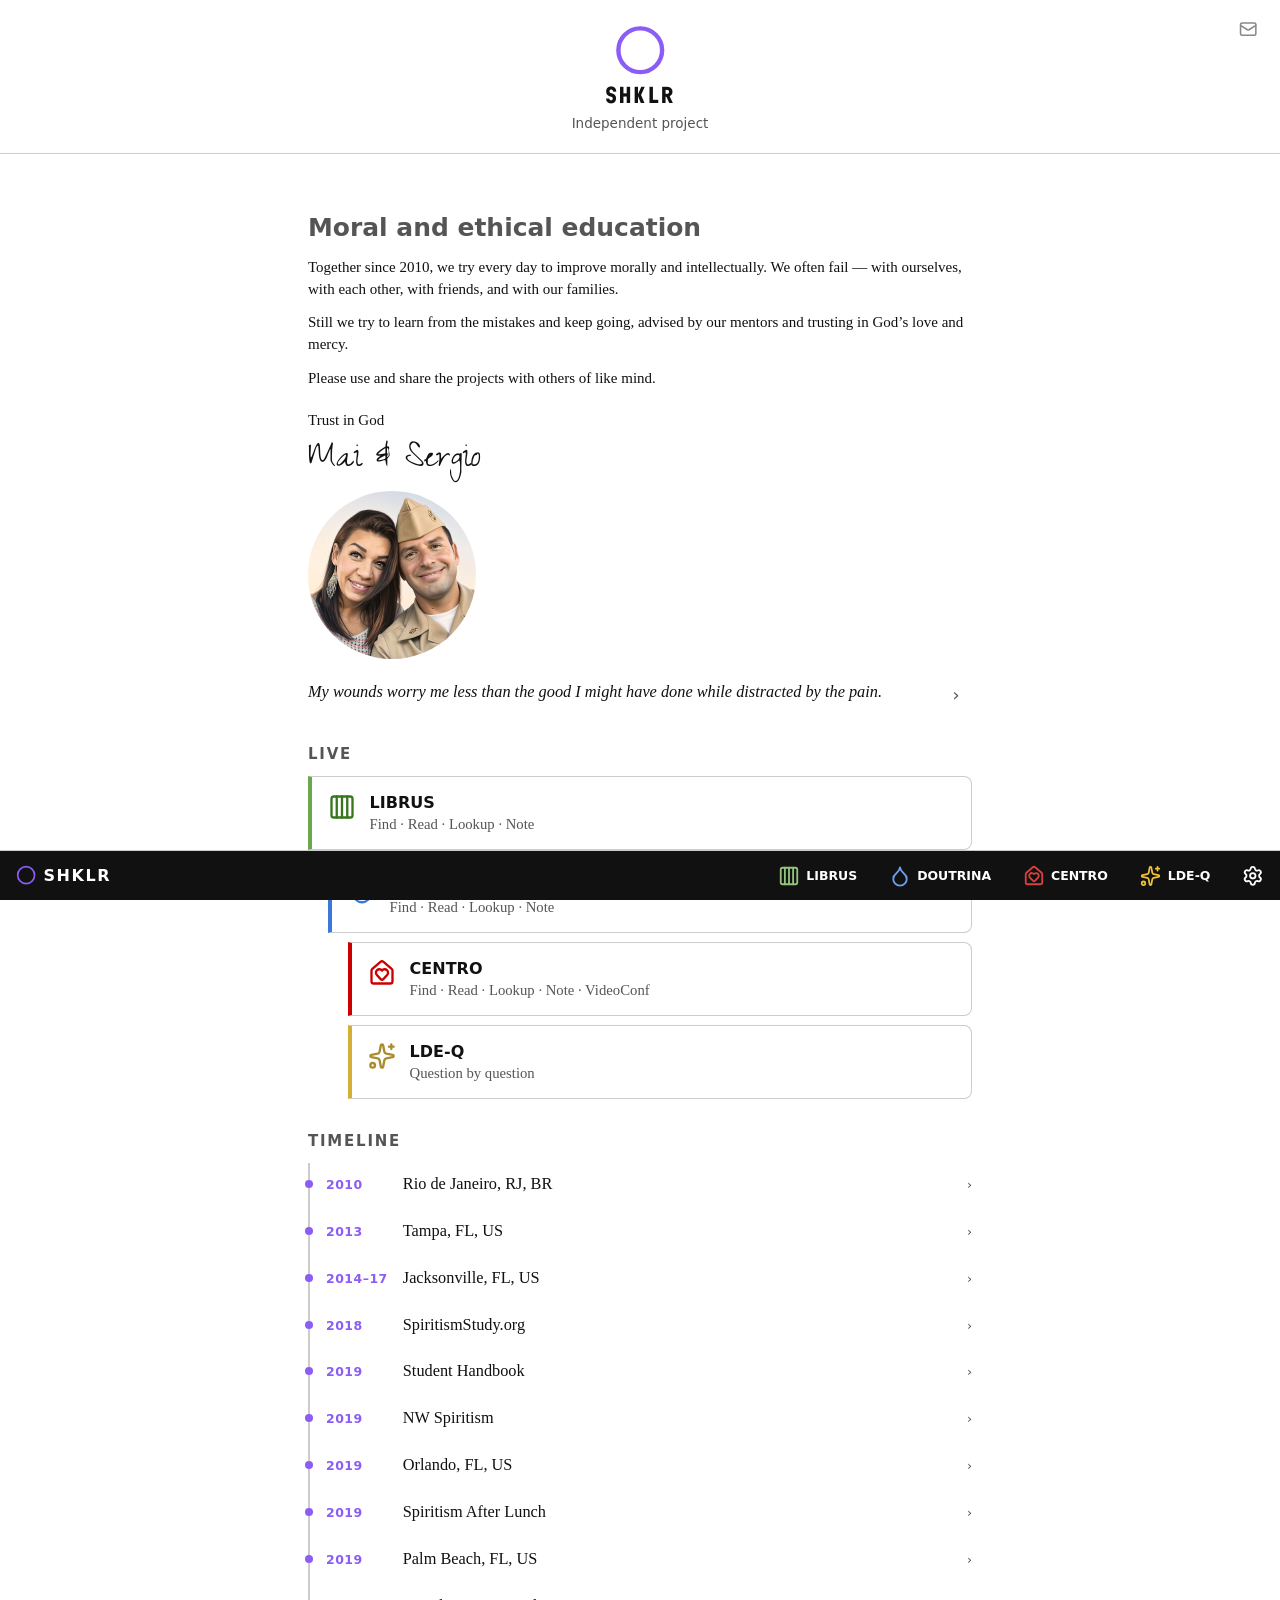
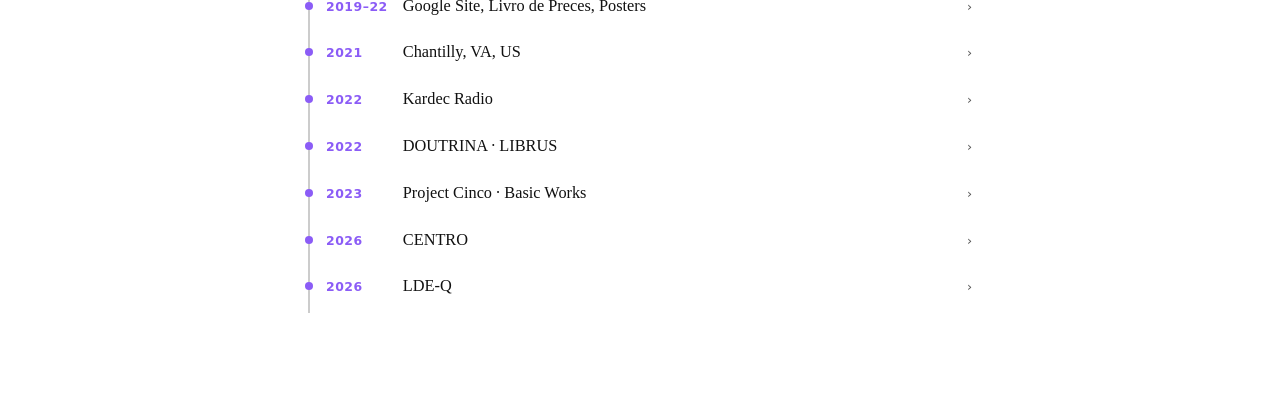
<file: index.html>
<!DOCTYPE html>
<html lang="pt-BR" data-theme="sys">
<head>
 <meta charset="utf-8">
 <meta name="viewport" content="width=device-width, initial-scale=1, viewport-fit=cover">
 <title>SHKLR</title>
 <meta name="description" content="SHKLR — independent project for moral and ethical education. Português e English.">
 <meta name="author" content="sergioSHKLR">
 <meta name="theme-color" content="#ffffff" media="(prefers-color-scheme: light)" id="meta-theme-color-light">
 <meta name="theme-color" content="#1a1a1a" media="(prefers-color-scheme: dark)" id="meta-theme-color-dark">
 <meta name="theme-color" content="#ffffff" id="meta-theme-color">
 <meta name="apple-mobile-web-app-title" content="SHKLR">
 <meta name="apple-mobile-web-app-status-bar-style" content="black-translucent">
 <meta name="apple-mobile-web-app-capable" content="yes">
 <meta name="mobile-web-app-capable" content="yes">
 <link rel="preconnect" href="https://fonts.googleapis.com">
 <link rel="preconnect" href="https://fonts.gstatic.com" crossorigin>
 <link rel="stylesheet" href="https://fonts.googleapis.com/css2?family=Zeyada&display=swap" media="print" onload="this.media='all'">
 <noscript><link rel="stylesheet" href="https://fonts.googleapis.com/css2?family=Zeyada&display=swap"></noscript>
 <link rel="icon" href="./favicon.svg?v=4" type="image/svg+xml">
 <link rel="icon" href="./favicon.ico" sizes="48x48">
 <link rel="apple-touch-icon" href="./pwa/shklr-apple-touch-icon.png" sizes="180x180">
 <link rel="apple-touch-icon" href="./pwa/shklr-apple-touch-icon-dark.png" sizes="180x180" media="(prefers-color-scheme: dark)">
 <link rel="apple-touch-startup-image" href="./pwa/splash/splash-iphone-se-750x1334.png" media="(device-width: 375px) and (device-height: 667px) and (-webkit-device-pixel-ratio: 2) and (orientation: portrait)">
 <link rel="apple-touch-startup-image" href="./pwa/splash/splash-iphone-13-14-1170x2532.png" media="(device-width: 390px) and (device-height: 844px) and (-webkit-device-pixel-ratio: 3) and (orientation: portrait)">
 <link rel="apple-touch-startup-image" href="./pwa/splash/splash-iphone-15-16-1179x2556.png" media="(device-width: 393px) and (device-height: 852px) and (-webkit-device-pixel-ratio: 3) and (orientation: portrait)">
 <link rel="apple-touch-startup-image" href="./pwa/splash/splash-iphone-16-pro-max-1320x2868.png" media="(device-width: 440px) and (device-height: 956px) and (-webkit-device-pixel-ratio: 3) and (orientation: portrait)">
 <link rel="apple-touch-startup-image" href="./pwa/splash/splash-ipad-air-11-1640x2360.png" media="(device-width: 820px) and (device-height: 1180px) and (-webkit-device-pixel-ratio: 2) and (orientation: portrait)">
 <link rel="manifest" href="./manifest.webmanifest">
 <meta property="og:title" content="SHKLR">
 <meta property="og:description" content="Educação moral e ética.">
 <meta property="og:image" content="https://shklr.org/og.png">
 <meta property="og:image:width" content="1200">
 <meta property="og:image:height" content="630">
 <meta name="twitter:card" content="summary_large_image">
 <meta name="twitter:image" content="https://shklr.org/x-card.png">
 <link rel="stylesheet" href="./site.css?v=brand3">

</head>
<body>
 <header id="mast"><a id="mail-link" href="https://mail.hover.com/" title="correio" aria-label="correio"><svg viewBox="0 0 24 24" fill="none" stroke="currentColor" stroke-width="2" stroke-linecap="round" stroke-linejoin="round" aria-hidden="true"><path d="m22 7-8.991 5.727a2 2 0 0 1-2.009 0L2 7"/><rect x="2" y="4" width="20" height="16" rx="2"/></svg></a><div class="library-mark" aria-hidden="true"><svg class="logo-mark" viewBox="0 0 24 24" fill="none" stroke="currentColor" stroke-width="2" stroke-linecap="round" stroke-linejoin="round" aria-hidden="true"><circle cx="12" cy="12" r="10"/></svg></div><h1 id="brand"><span>SHKLR</span></h1><p class="library-cta" id="tagline-pt">Projeto independente</p><p class="library-cta" id="tagline-en" hidden>Independent project</p></header>
<div class="wrap">
 <main id="panel-pt" lang="pt-BR">
 <h1>Educação moral e ética</h1>
 <p>Juntos desde 2010, todo dia tentamos nos aperfeiçoar na moralidade e na intelectualidade. Frequentemente falhamos — com nós mesmos, um com o outro, com amigos e com as famílias.</p>
 <p>Ainda assim, tentamos aprender com os erros e seguir em frente, aconselhados pelos mentores e confiantes no amor e na misericórdia de Deus.</p>
 <p>Use e compartilhe os projetos com quem pensa de modo semelhante.</p>
 <div class="sign"><p>Confiem em Deus</p><p class="names">Mai &amp; Sergio</p><button type="button" class="portrait" data-portrait="./images/us-illustrated.jpg" data-portrait-title-pt="Mai e Sergio" data-portrait-title-en="Mai and Sergio"><img src="./images/us-illustrated-card.jpg" width="168" height="168" alt="Mai e Sergio — ilustração"></button></div>
 <figure class="thought">
  <blockquote data-thought></blockquote>
  <button type="button" data-thought-next aria-label="Próximo pensamento">›</button>
 </figure>
 <h2>Ao vivo</h2>
 <nav class="live" aria-label="Ao vivo">
 <a class="card librus" href="https://librus.app"><img class="mark mark-l" src="./brand/app-librus-l.svg?v=20261122" alt=""><img class="mark mark-d" src="./brand/app-librus-d.svg?v=20261122" alt=""><span><strong>LIBRUS</strong><span class="muted">Ache · Leia · Consulte · Anote</span></span></a>
 <a class="card doutrina nest-1" href="https://doutrina.org"><img class="mark mark-l" src="./brand/app-doutrina-l.svg?v=20261122" alt=""><img class="mark mark-d" src="./brand/app-doutrina-d.svg?v=20261122" alt=""><span><strong>DOUTRINA</strong><span class="muted">Ache · Leia · Consulte · Anote</span></span></a>
 <a class="card centro nest-2" href="https://centro.doutrina.org"><img class="mark mark-l" src="./brand/app-centro-l.svg?v=20261122" alt=""><img class="mark mark-d" src="./brand/app-centro-d.svg?v=20261122" alt=""><span><strong>CENTRO</strong><span class="muted">Ache · Leia · Consulte · Anote · VideoConf</span></span></a>
 <a class="card lde-q nest-2" href="https://lde.doutrina.org"><img class="mark mark-l" src="./brand/app-ldeq-l.svg?v=20261122" alt=""><img class="mark mark-d" src="./brand/app-ldeq-d.svg?v=20261122" alt=""><span><strong>LDE-Q</strong><span class="muted">Pergunta a pergunta</span></span></a>
 </nav>
 <h2>Linha do Tempo</h2>
 <ol class="tl">
  <li><button type="button" aria-expanded="false"><time>2010</time><span class="ttl">Rio de Janeiro, RJ, BR</span><span class="chev" aria-hidden="true">›</span></button><div class="tl-body" hidden><p>6 de agosto, primeiro encontro presencial. O namoro começou online.</p></div></li>
  <li><button type="button" aria-expanded="false"><time>2013</time><span class="ttl">Tampa, FL, US</span><span class="chev" aria-hidden="true">›</span></button><div class="tl-body" hidden><p><a href="https://tampaspiritism.org/">André Luiz</a>, depois <a href="https://www.loveandwisdom.org/">Love &amp; Wisdom</a> (Largo, FL, US). Trabalhadores nos dois. Kardec em sequência, PT depois EN.</p></div></li>
  <li><button type="button" aria-expanded="false"><time>2014–17</time><span class="ttl">Jacksonville, FL, US</span><span class="chev" aria-hidden="true">›</span></button><div class="tl-body" hidden><p>Seeds of Love.</p></div></li>
  <li><button type="button" aria-expanded="false"><time>2018</time><span class="ttl">SpiritismStudy.org</span><span class="chev" aria-hidden="true">›</span></button><div class="tl-body" hidden><p>Começou.</p></div></li>
  <li><button type="button" aria-expanded="false"><time>2019</time><span class="ttl">Apostila de Estudante</span><span class="chev" aria-hidden="true">›</span></button><div class="tl-body" hidden><p><a href="https://www.amazon.com/dp/1796210897"><em>Spirits’ Book (Study Aid)</em></a> e <em>O Livro dos Espíritos: Apostila</em>. Só as perguntas. Fora de catálogo.</p></div></li>
  <li><button type="button" aria-expanded="false"><time>2019</time><span class="ttl">NW Spiritism</span><span class="chev" aria-hidden="true">›</span></button><div class="tl-body" hidden><p>19 mai 2019. <a href="https://www.youtube.com/watch?v=FshMkANhczw">Entrevista</a>, <a href="https://www.youtube.com/watch?v=MbuOY65CDBA">Brian Foster</a>. <a href="https://www.amazon.com/author/brianfoster">Livros</a>.</p></div></li>
  <li><button type="button" aria-expanded="false"><time>2019</time><span class="ttl">Orlando, FL, US</span><span class="chev" aria-hidden="true">›</span></button><div class="tl-body" hidden><p>12 jul 2019. <a href="https://www.youtube.com/watch?v=LefkDINBj0c">Haverão Falsos Cristos e Falsos Profetas</a>, na <a href="https://www.plenitudess.org/">Plenitude Spiritist Society</a>.</p></div></li>
  <li><button type="button" aria-expanded="false"><time>2019</time><span class="ttl">Spiritism After Lunch</span><span class="chev" aria-hidden="true">›</span></button><div class="tl-body" hidden><p><a href="https://www.youtube.com/watch?v=0mGbwvhNntQ">15 jul 2019</a>, <a href="https://www.youtube.com/watch?v=hU44GwVMAVU">16 jul 2019</a>. Discover Spiritism Network.</p></div></li>
  <li><button type="button" aria-expanded="false"><time>2019</time><span class="ttl">Palm Beach, FL, US</span><span class="chev" aria-hidden="true">›</span></button><div class="tl-body" hidden><p>24 out 2019. <a href="https://www.youtube.com/watch?v=7Dn8bGOyr0c">Spiritist Dissemination</a>.</p></div></li>
  <li><button type="button" aria-expanded="false"><time>2019–22</time><span class="ttl">Google Site, Livro de Preces, Posters</span><span class="chev" aria-hidden="true">›</span></button><div class="tl-body" hidden><p>O site de mil páginas era o mesmo corte. É a base do LDE-Q. shklr.org em 30 nov 2019. <a href="https://raw.githubusercontent.com/sergioSHKLR/shklr.org/main/.github/preces.pdf">Preces</a> (ESE 28). Posters 11×17: <a href="https://raw.githubusercontent.com/sergioSHKLR/shklr.org/main/.github/protector-portrait.pdf" data-poster data-png="./images/protector-portrait.png" data-title-pt="Protector" data-title-en="Protector">Protector</a>, <a href="https://raw.githubusercontent.com/sergioSHKLR/shklr.org/main/.github/anguish-portrait.pdf" data-poster data-png="./images/anguish-portrait.png" data-title-pt="Anguish" data-title-en="Anguish">Anguish</a>.</p></div></li>
  <li><button type="button" aria-expanded="false"><time>2021</time><span class="ttl">Chantilly, VA, US</span><span class="chev" aria-hidden="true">›</span></button><div class="tl-body" hidden><p>29 jun 2021. <a href="https://www.youtube.com/watch?v=7CuXui7pMqY">Prayers for the Soul</a> e <a href="https://www.youtube.com/watch?v=nRCuEHjNk9E">Seek and You Shall Find</a>, na <a href="https://www.ssvirginia.org">Spiritist Society of Virginia</a>.</p></div></li>
  <li><button type="button" aria-expanded="false"><time>2022</time><span class="ttl">Kardec Radio</span><span class="chev" aria-hidden="true">›</span></button><div class="tl-body" hidden><p>2 out 2022. <a href="https://www.youtube.com/watch?v=p3vUbQEjYKI">Entrevista</a>, Vanessa Anseloni.</p></div></li>
  <li><button type="button" aria-expanded="false"><time>2022</time><span class="ttl">DOUTRINA · LIBRUS</span><span class="chev" aria-hidden="true">›</span></button><div class="tl-body" hidden><p>doutrina.org em 22 mai 2022, em Tampa, FL, US. LIBRUS no mesmo ano. Fonte, sequência, consulta, anotação.</p></div></li>
  <li><button type="button" aria-expanded="false"><time>2023</time><span class="ttl">Projeto Cinco · Obras Básicas</span><span class="chev" aria-hidden="true">›</span></button><div class="tl-body" hidden><p>Cinco: cinco obras, 5 páginas/dia, <a href="https://calendar.google.com/calendar/embed?src=cg95tgf9arl4uhneck72bf7fnk%40group.calendar.google.com&ctz=America%2FChicago">calendário público</a>. Encerrado como método. <a href="https://raw.githubusercontent.com/sergioSHKLR/shklr.org/main/.github/obras-b%C3%A1sicas.pdf" data-poster data-png="./images/obras-b%C3%A1sicas.png" data-title-pt="Obras básicas" data-title-en="Basic works">Obras básicas</a> permanece como arquivo.</p></div></li>
  <li><button type="button" aria-expanded="false"><time>2026</time><span class="ttl">CENTRO</span><span class="chev" aria-hidden="true">›</span></button><div class="tl-body" hidden><p>centro.doutrina.org. A casa.</p></div></li>
  <li><button type="button" aria-expanded="false"><time>2026</time><span class="ttl">LDE-Q</span><span class="chev" aria-hidden="true">›</span></button><div class="tl-body" hidden><p>lde.doutrina.org. O Livro dos Espíritos, pergunta a pergunta, a partir do site de mil páginas. Anote, comente, compartilhe.</p></div></li>
 </ol>
 </main>
 <main id="panel-en" lang="en" hidden>
 <h1>Moral and ethical education</h1>
 <p>Together since 2010, we try every day to improve morally and intellectually. We often fail — with ourselves, with each other, with friends, and with our families.</p>
 <p>Still we try to learn from the mistakes and keep going, advised by our mentors and trusting in God’s love and mercy.</p>
 <p>Please use and share the projects with others of like mind.</p>
 <div class="sign"><p>Trust in God</p><p class="names">Mai &amp; Sergio</p><button type="button" class="portrait" data-portrait="./images/us-illustrated.jpg" data-portrait-title-pt="Mai e Sergio" data-portrait-title-en="Mai and Sergio"><img src="./images/us-illustrated-card.jpg" width="168" height="168" alt="Mai and Sergio — illustration"></button></div>
 <figure class="thought">
  <blockquote data-thought></blockquote>
  <button type="button" data-thought-next aria-label="Next thought">›</button>
 </figure>
 <h2>Live</h2>
 <nav class="live" aria-label="Live">
 <a class="card librus" href="https://librus.app"><img class="mark mark-l" src="./brand/app-librus-l.svg?v=20261122" alt=""><img class="mark mark-d" src="./brand/app-librus-d.svg?v=20261122" alt=""><span><strong>LIBRUS</strong><span class="muted">Find · Read · Lookup · Note</span></span></a>
 <a class="card doutrina nest-1" href="https://doutrina.org"><img class="mark mark-l" src="./brand/app-doutrina-l.svg?v=20261122" alt=""><img class="mark mark-d" src="./brand/app-doutrina-d.svg?v=20261122" alt=""><span><strong>DOUTRINA</strong><span class="muted">Find · Read · Lookup · Note</span></span></a>
 <a class="card centro nest-2" href="https://centro.doutrina.org"><img class="mark mark-l" src="./brand/app-centro-l.svg?v=20261122" alt=""><img class="mark mark-d" src="./brand/app-centro-d.svg?v=20261122" alt=""><span><strong>CENTRO</strong><span class="muted">Find · Read · Lookup · Note · VideoConf</span></span></a>
 <a class="card lde-q nest-2" href="https://lde.doutrina.org"><img class="mark mark-l" src="./brand/app-ldeq-l.svg?v=20261122" alt=""><img class="mark mark-d" src="./brand/app-ldeq-d.svg?v=20261122" alt=""><span><strong>LDE-Q</strong><span class="muted">Question by question</span></span></a>
 </nav>
 <h2>Timeline</h2>
 <ol class="tl">
  <li><button type="button" aria-expanded="false"><time>2010</time><span class="ttl">Rio de Janeiro, RJ, BR</span><span class="chev" aria-hidden="true">›</span></button><div class="tl-body" hidden><p>6 August, first meeting in person. Dating had begun online.</p></div></li>
  <li><button type="button" aria-expanded="false"><time>2013</time><span class="ttl">Tampa, FL, US</span><span class="chev" aria-hidden="true">›</span></button><div class="tl-body" hidden><p><a href="https://tampaspiritism.org/">André Luiz</a>, then <a href="https://www.loveandwisdom.org/">Love &amp; Wisdom</a> (Largo, FL, US). Workers at both. Kardec in sequence, PT then EN.</p></div></li>
  <li><button type="button" aria-expanded="false"><time>2014–17</time><span class="ttl">Jacksonville, FL, US</span><span class="chev" aria-hidden="true">›</span></button><div class="tl-body" hidden><p>Seeds of Love.</p></div></li>
  <li><button type="button" aria-expanded="false"><time>2018</time><span class="ttl">SpiritismStudy.org</span><span class="chev" aria-hidden="true">›</span></button><div class="tl-body" hidden><p>Started.</p></div></li>
  <li><button type="button" aria-expanded="false"><time>2019</time><span class="ttl">Student Handbook</span><span class="chev" aria-hidden="true">›</span></button><div class="tl-body" hidden><p><a href="https://www.amazon.com/dp/1796210897"><em>Spirits’ Book (Study Aid)</em></a> and <em>O Livro dos Espíritos: Apostila</em>. Questions only. Out of print.</p></div></li>
  <li><button type="button" aria-expanded="false"><time>2019</time><span class="ttl">NW Spiritism</span><span class="chev" aria-hidden="true">›</span></button><div class="tl-body" hidden><p>19 May 2019. <a href="https://www.youtube.com/watch?v=FshMkANhczw">Interview</a>, <a href="https://www.youtube.com/watch?v=MbuOY65CDBA">Brian Foster</a>. <a href="https://www.amazon.com/author/brianfoster">Books</a>.</p></div></li>
  <li><button type="button" aria-expanded="false"><time>2019</time><span class="ttl">Orlando, FL, US</span><span class="chev" aria-hidden="true">›</span></button><div class="tl-body" hidden><p>12 Jul 2019. <a href="https://www.youtube.com/watch?v=LefkDINBj0c">Haverão Falsos Cristos e Falsos Profetas</a>, at the <a href="https://www.plenitudess.org/">Plenitude Spiritist Society</a>.</p></div></li>
  <li><button type="button" aria-expanded="false"><time>2019</time><span class="ttl">Spiritism After Lunch</span><span class="chev" aria-hidden="true">›</span></button><div class="tl-body" hidden><p><a href="https://www.youtube.com/watch?v=0mGbwvhNntQ">15 Jul 2019</a>, <a href="https://www.youtube.com/watch?v=hU44GwVMAVU">16 Jul 2019</a>. Discover Spiritism Network.</p></div></li>
  <li><button type="button" aria-expanded="false"><time>2019</time><span class="ttl">Palm Beach, FL, US</span><span class="chev" aria-hidden="true">›</span></button><div class="tl-body" hidden><p>24 Oct 2019. <a href="https://www.youtube.com/watch?v=7Dn8bGOyr0c">Spiritist Dissemination</a>.</p></div></li>
  <li><button type="button" aria-expanded="false"><time>2019–22</time><span class="ttl">Google Site, Livro de Preces, Posters</span><span class="chev" aria-hidden="true">›</span></button><div class="tl-body" hidden><p>The thousand-page site was the same cut. It is the basis of LDE-Q. shklr.org 30 Nov 2019. <a href="https://raw.githubusercontent.com/sergioSHKLR/shklr.org/main/.github/preces.pdf">Prayers</a> (Gospel ch. 28). 11×17 posters: <a href="https://raw.githubusercontent.com/sergioSHKLR/shklr.org/main/.github/protector-portrait.pdf" data-poster data-png="./images/protector-portrait.png" data-title-pt="Protector" data-title-en="Protector">Protector</a>, <a href="https://raw.githubusercontent.com/sergioSHKLR/shklr.org/main/.github/anguish-portrait.pdf" data-poster data-png="./images/anguish-portrait.png" data-title-pt="Anguish" data-title-en="Anguish">Anguish</a>.</p></div></li>
  <li><button type="button" aria-expanded="false"><time>2021</time><span class="ttl">Chantilly, VA, US</span><span class="chev" aria-hidden="true">›</span></button><div class="tl-body" hidden><p>29 Jun 2021. <a href="https://www.youtube.com/watch?v=7CuXui7pMqY">Prayers for the Soul</a> and <a href="https://www.youtube.com/watch?v=nRCuEHjNk9E">Seek and You Shall Find</a>, at the <a href="https://www.ssvirginia.org">Spiritist Society of Virginia</a>.</p></div></li>
  <li><button type="button" aria-expanded="false"><time>2022</time><span class="ttl">Kardec Radio</span><span class="chev" aria-hidden="true">›</span></button><div class="tl-body" hidden><p>2 Oct 2022. <a href="https://www.youtube.com/watch?v=p3vUbQEjYKI">Interview</a>, Vanessa Anseloni.</p></div></li>
  <li><button type="button" aria-expanded="false"><time>2022</time><span class="ttl">DOUTRINA · LIBRUS</span><span class="chev" aria-hidden="true">›</span></button><div class="tl-body" hidden><p>doutrina.org 22 May 2022, in Tampa, FL, US. LIBRUS the same year. Source, sequence, lookup, note.</p></div></li>
  <li><button type="button" aria-expanded="false"><time>2023</time><span class="ttl">Project Cinco · Basic Works</span><span class="chev" aria-hidden="true">›</span></button><div class="tl-body" hidden><p>Cinco: five works, 5 pages/day, <a href="https://calendar.google.com/calendar/embed?src=cg95tgf9arl4uhneck72bf7fnk%40group.calendar.google.com&ctz=America%2FChicago">public calendar</a>. Method closed. <a href="https://raw.githubusercontent.com/sergioSHKLR/shklr.org/main/.github/obras-b%C3%A1sicas.pdf" data-poster data-png="./images/obras-b%C3%A1sicas.png" data-title-pt="Obras básicas" data-title-en="Basic works">Basic works</a> remains as a file.</p></div></li>
  <li><button type="button" aria-expanded="false"><time>2026</time><span class="ttl">CENTRO</span><span class="chev" aria-hidden="true">›</span></button><div class="tl-body" hidden><p>centro.doutrina.org. The house.</p></div></li>
  <li><button type="button" aria-expanded="false"><time>2026</time><span class="ttl">LDE-Q</span><span class="chev" aria-hidden="true">›</span></button><div class="tl-body" hidden><p>lde.doutrina.org. The Spirits’ Book, question by question, from the thousand-page site. Note, comment, share.</p></div></li>
 </ol>
 </main>
 </div>
 <footer id="bar">
 <span id="bar-title"><svg class="logo-mark" viewBox="0 0 24 24" fill="none" stroke="currentColor" stroke-width="2" stroke-linecap="round" stroke-linejoin="round" aria-hidden="true"><circle cx="12" cy="12" r="10"/></svg> SHKLR</span>
 <div id="bar-end">
 <a href="https://librus.app" title="LIBRUS"><img src="./brand/app-librus-d.svg?v=20261122" alt=""><span>LIBRUS</span></a>
 <a href="https://doutrina.org" title="DOUTRINA"><img src="./brand/app-doutrina-d.svg?v=20261122" alt=""><span>DOUTRINA</span></a>
 <a href="https://centro.doutrina.org" title="CENTRO"><img src="./brand/app-centro-d.svg?v=20261122" alt=""><span>CENTRO</span></a>
 <a href="https://lde.doutrina.org" title="LDE-Q"><img src="./brand/app-ldeq-d.svg?v=20261122" alt=""><span>LDE-Q</span></a>
<button type="button" id="btn-settings" aria-expanded="false" aria-controls="settings" title="Ajustes" aria-label="Ajustes"><svg viewBox="0 0 24 24" fill="none" stroke="currentColor" stroke-width="2" stroke-linecap="round" stroke-linejoin="round" aria-hidden="true"><path d="M9.671 4.136a2.34 2.34 0 0 1 4.659 0 2.34 2.34 0 0 0 3.319 1.915 2.34 2.34 0 0 1 2.33 4.033 2.34 2.34 0 0 0 0 3.831 2.34 2.34 0 0 1-2.33 4.033 2.34 2.34 0 0 0-3.319 1.915 2.34 2.34 0 0 1-4.659 0 2.34 2.34 0 0 0-3.32-1.915 2.34 2.34 0 0 1-2.33-4.033 2.34 2.34 0 0 0 0-3.831A2.34 2.34 0 0 1 6.35 6.051a2.34 2.34 0 0 0 3.319-1.915"/><circle cx="12" cy="12" r="3"/></svg></button>
 </div>
 </footer>
 <div id="scrim" hidden></div>
<div id="viewer" class="modal" hidden role="dialog" aria-modal="true" aria-labelledby="viewer-title">
<header><span id="viewer-title"></span><a id="viewer-pdf" class="viewer-pdf" hidden>PDF</a><button type="button" id="btn-close-viewer" aria-label="Close"><svg viewBox="0 0 24 24" fill="none" stroke="currentColor" stroke-width="2" stroke-linecap="round" stroke-linejoin="round" aria-hidden="true"><path d="M18 6 6 18"/><path d="m6 6 12 12"/></svg></button></header>
<div class="stage"><img id="viewer-img" alt="" hidden><iframe id="viewer-frame" title="PDF" hidden></iframe></div>
</div>
<div id="settings" class="modal" hidden role="dialog" aria-modal="true" aria-labelledby="settings-title">
 <header>
 <span id="settings-title">Ajustes</span>
 <button type="button" id="btn-close-settings" aria-label="Close"><svg viewBox="0 0 24 24" fill="none" stroke="currentColor" stroke-width="2" stroke-linecap="round" stroke-linejoin="round" aria-hidden="true"><path d="M18 6 6 18"/><path d="m6 6 12 12"/></svg></button>
 </header>
 <div>
 <fieldset>
 <legend id="set-lang-legend">Idioma</legend>
 <label><input type="radio" name="ui-lang" value="pt" checked> <span>Português</span></label>
 <label><input type="radio" name="ui-lang" value="en"> <span>English</span></label>
 </fieldset>
 <fieldset>
 <legend id="set-theme-legend">Tema</legend>
 <label><input type="radio" name="ui-theme" value="sys" checked> <span id="set-sys">Sistema</span></label>
 <label><input type="radio" name="ui-theme" value="light"> <span id="set-light">Claro</span></label>
 <label><input type="radio" name="ui-theme" value="dark"> <span id="set-dark">Escuro</span></label>
 </fieldset>
 <fieldset>
 <legend id="set-about-legend">Sobre</legend>
 <p class="settings-meta"><span class="settings-ver"></span></p>
 <p class="settings-meta"><a id="set-legal" href="./legal/">Aviso legal</a></p>
 </fieldset>
 </div>
 </div>
 <script src="./site.js?v=app2" defer></script>
 <script src="./upd.js?v=app3" defer></script>
</body>
</html>
</file>
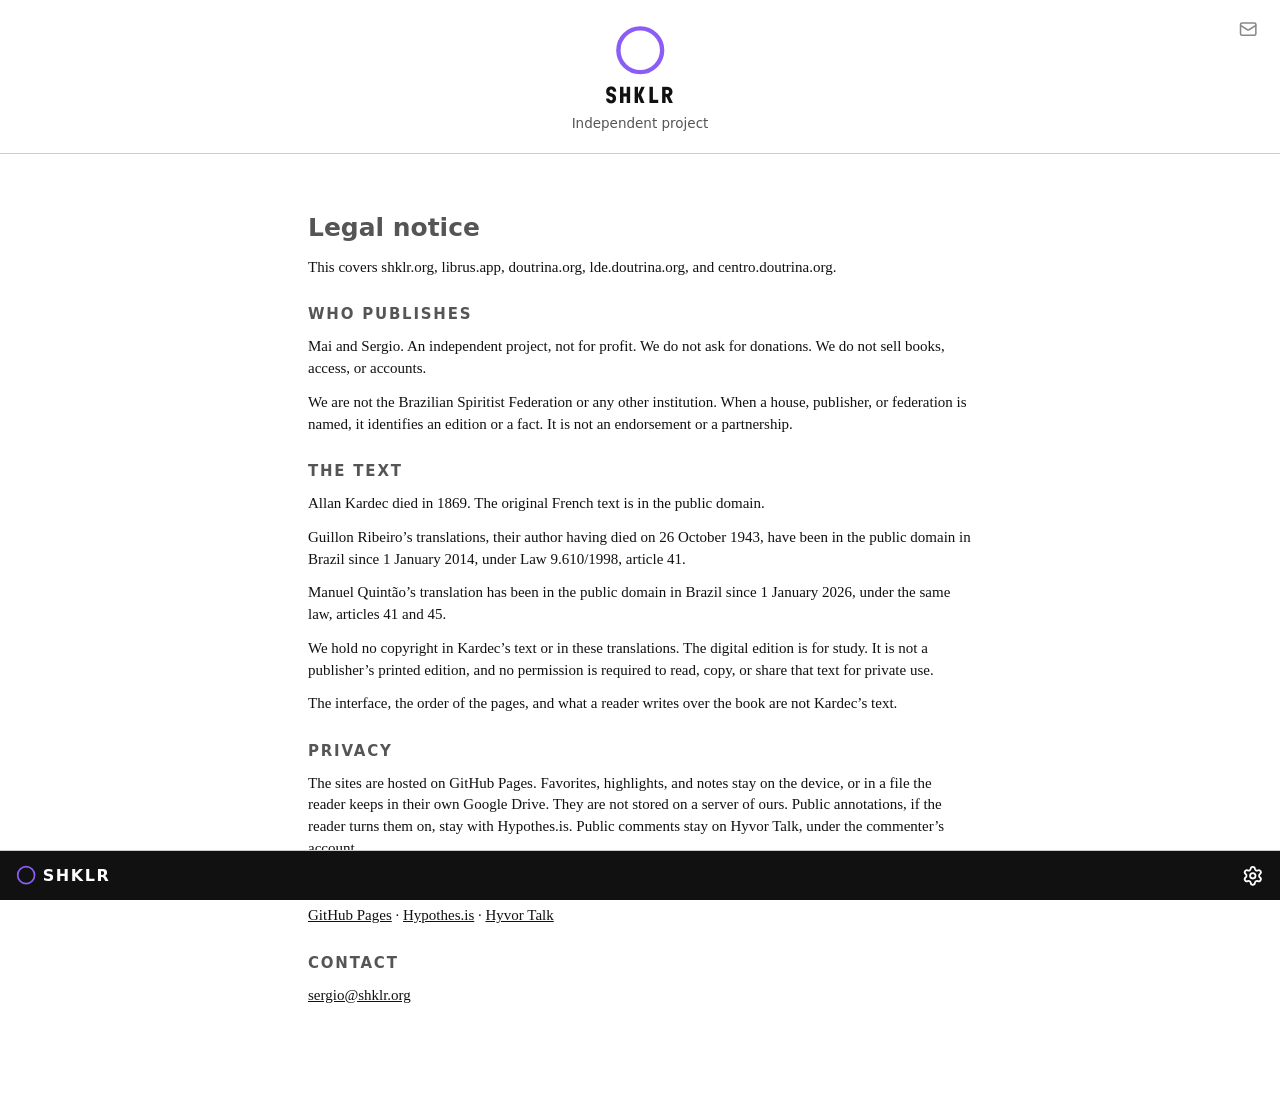
<file: legal/index.html>
<!DOCTYPE html>
<html lang="pt-BR" data-theme="sys">
<head>
 <meta charset="utf-8">
 <meta name="viewport" content="width=device-width, initial-scale=1, viewport-fit=cover">
 <title>Aviso legal — SHKLR</title>
 <meta name="description" content="Aviso legal de shklr.org, librus.app, doutrina.org, lde.doutrina.org e centro.doutrina.org.">
 <meta name="author" content="sergioSHKLR">
 <meta name="theme-color" content="#ffffff" media="(prefers-color-scheme: light)" id="meta-theme-color-light">
 <meta name="theme-color" content="#1a1a1a" media="(prefers-color-scheme: dark)" id="meta-theme-color-dark">
 <meta name="theme-color" content="#ffffff" id="meta-theme-color">
 <meta name="apple-mobile-web-app-title" content="SHKLR">
 <meta name="apple-mobile-web-app-status-bar-style" content="black-translucent">
 <meta name="apple-mobile-web-app-capable" content="yes">
 <meta name="mobile-web-app-capable" content="yes">
 <link rel="preconnect" href="https://fonts.googleapis.com">
 <link rel="preconnect" href="https://fonts.gstatic.com" crossorigin>
 <link rel="stylesheet" href="https://fonts.googleapis.com/css2?family=Zeyada&display=swap" media="print" onload="this.media='all'">
 <noscript><link rel="stylesheet" href="https://fonts.googleapis.com/css2?family=Zeyada&display=swap"></noscript>
 <link rel="icon" href="../favicon.svg?v=4" type="image/svg+xml">
 <link rel="icon" href="../favicon.ico" sizes="48x48">
 <link rel="apple-touch-icon" href="../pwa/shklr-apple-touch-icon.png" sizes="180x180">
 <link rel="apple-touch-icon" href="../pwa/shklr-apple-touch-icon-dark.png" sizes="180x180" media="(prefers-color-scheme: dark)">
 <link rel="apple-touch-startup-image" href="../pwa/splash/splash-iphone-se-750x1334.png" media="(device-width: 375px) and (device-height: 667px) and (-webkit-device-pixel-ratio: 2) and (orientation: portrait)">
 <link rel="apple-touch-startup-image" href="../pwa/splash/splash-iphone-13-14-1170x2532.png" media="(device-width: 390px) and (device-height: 844px) and (-webkit-device-pixel-ratio: 3) and (orientation: portrait)">
 <link rel="apple-touch-startup-image" href="../pwa/splash/splash-iphone-15-16-1179x2556.png" media="(device-width: 393px) and (device-height: 852px) and (-webkit-device-pixel-ratio: 3) and (orientation: portrait)">
 <link rel="apple-touch-startup-image" href="../pwa/splash/splash-iphone-16-pro-max-1320x2868.png" media="(device-width: 440px) and (device-height: 956px) and (-webkit-device-pixel-ratio: 3) and (orientation: portrait)">
 <link rel="apple-touch-startup-image" href="../pwa/splash/splash-ipad-air-11-1640x2360.png" media="(device-width: 820px) and (device-height: 1180px) and (-webkit-device-pixel-ratio: 2) and (orientation: portrait)">
 <link rel="manifest" href="../manifest.webmanifest">
 <link rel="stylesheet" href="../site.css?v=brand3">
 <style>
  .prose a { color: var(--fg); }
  .prose h1 { font-family: var(--sans); color: var(--muted); }
  .prose h2 { margin-top: 1.6rem; color: var(--muted); }
 </style>
</head>
<body>
 <header id="mast">
  <a id="mail-link" href="https://mail.hover.com/" title="correio" aria-label="correio"><svg viewBox="0 0 24 24" fill="none" stroke="currentColor" stroke-width="2" stroke-linecap="round" stroke-linejoin="round" aria-hidden="true"><path d="m22 7-8.991 5.727a2 2 0 0 1-2.009 0L2 7"/><rect x="2" y="4" width="20" height="16" rx="2"/></svg></a>
  <a class="library-mark" href="../" aria-label="SHKLR"><svg class="logo-mark" viewBox="0 0 24 24" fill="none" stroke="currentColor" stroke-width="2" stroke-linecap="round" stroke-linejoin="round" aria-hidden="true"><circle cx="12" cy="12" r="10"/></svg></a>
  <h1 id="brand"><span>SHKLR</span></h1>
  <p class="library-cta" id="tagline-pt">Projeto independente</p>
  <p class="library-cta" id="tagline-en" hidden>Independent project</p>
 </header>
 <div class="wrap">
  <main id="panel-pt" class="prose" lang="pt-BR">
   <h1>Aviso legal</h1>
   <p>Vale para shklr.org, librus.app, doutrina.org, lde.doutrina.org e centro.doutrina.org.</p>
   <h2>Quem publica</h2>
   <p>Mai e Sergio. Projeto independente, sem fins lucrativos. Não pedimos doação. Não vendemos livro, acesso nem cadastro.</p>
   <p>Não somos a Federação Espírita Brasileira nem qualquer outra instituição. O nome de uma casa, editora ou federação, quando aparece, identifica uma edição ou um fato. Não é endosso nem parceria.</p>
   <h2>O texto</h2>
   <p>Allan Kardec faleceu em 1869. O texto original em francês está em domínio público.</p>
   <p>As traduções de Guillon Ribeiro, falecido em 26 de outubro de 1943, estão em domínio público no Brasil desde 1º de janeiro de 2014, pela Lei nº 9.610/1998, art. 41.</p>
   <p>A tradução de Manuel Quintão está em domínio público no Brasil desde 1º de janeiro de 2026, pela mesma lei, arts. 41 e 45.</p>
   <p>Não temos direitos de autor sobre o texto de Kardec nem sobre essas traduções. A edição digital é para estudo. Não é a edição impressa de nenhuma editora, e não é preciso pedir autorização para ler, copiar ou compartilhar esse texto em particular.</p>
   <p>A interface, a ordem das páginas e o que cada pessoa escreve por cima do livro não são o texto de Kardec.</p>
   <h2>Privacidade</h2>
   <p>Os sites estão no GitHub Pages. Favoritos, grifos e anotações ficam no aparelho, ou no arquivo que a própria pessoa guarda no Google Drive dela. Não ficam num servidor nosso. Anotações públicas, se o leitor as ligar, ficam na Hypothes.is. Comentários públicos ficam na Hyvor Talk, na conta de quem comenta.</p>
   <p>Cada um trata os dados segundo a própria política:</p>
   <p><a href="https://docs.github.com/en/site-policy/privacy-policies/github-general-privacy-statement">GitHub Pages</a> · <a href="https://web.hypothes.is/privacy/">Hypothes.is</a> · <a href="https://talk.hyvor.com/privacy">Hyvor Talk</a></p>
   <h2>Contato</h2>
   <p><a href="mailto:sergio@shklr.org">sergio@shklr.org</a></p>
  </main>
  <main id="panel-en" class="prose" lang="en" hidden>
   <h1>Legal notice</h1>
   <p>This covers shklr.org, librus.app, doutrina.org, lde.doutrina.org, and centro.doutrina.org.</p>
   <h2>Who publishes</h2>
   <p>Mai and Sergio. An independent project, not for profit. We do not ask for donations. We do not sell books, access, or accounts.</p>
   <p>We are not the Brazilian Spiritist Federation or any other institution. When a house, publisher, or federation is named, it identifies an edition or a fact. It is not an endorsement or a partnership.</p>
   <h2>The text</h2>
   <p>Allan Kardec died in 1869. The original French text is in the public domain.</p>
   <p>Guillon Ribeiro’s translations, their author having died on 26 October 1943, have been in the public domain in Brazil since 1 January 2014, under Law 9.610/1998, article 41.</p>
   <p>Manuel Quintão’s translation has been in the public domain in Brazil since 1 January 2026, under the same law, articles 41 and 45.</p>
   <p>We hold no copyright in Kardec’s text or in these translations. The digital edition is for study. It is not a publisher’s printed edition, and no permission is required to read, copy, or share that text for private use.</p>
   <p>The interface, the order of the pages, and what a reader writes over the book are not Kardec’s text.</p>
   <h2>Privacy</h2>
   <p>The sites are hosted on GitHub Pages. Favorites, highlights, and notes stay on the device, or in a file the reader keeps in their own Google Drive. They are not stored on a server of ours. Public annotations, if the reader turns them on, stay with Hypothes.is. Public comments stay on Hyvor Talk, under the commenter’s account.</p>
   <p>Each handles data under its own policy:</p>
   <p><a href="https://docs.github.com/en/site-policy/privacy-policies/github-general-privacy-statement">GitHub Pages</a> · <a href="https://web.hypothes.is/privacy/">Hypothes.is</a> · <a href="https://talk.hyvor.com/privacy">Hyvor Talk</a></p>
   <h2>Contact</h2>
   <p><a href="mailto:sergio@shklr.org">sergio@shklr.org</a></p>
  </main>
 </div>
 <footer id="bar">
  <a id="bar-title" href="../"><svg class="logo-mark" viewBox="0 0 24 24" fill="none" stroke="currentColor" stroke-width="2" stroke-linecap="round" stroke-linejoin="round" aria-hidden="true"><circle cx="12" cy="12" r="10"/></svg> SHKLR</a>
  <div id="bar-end">
   <button type="button" id="btn-settings" aria-expanded="false" aria-controls="settings" title="Ajustes" aria-label="Ajustes"><svg viewBox="0 0 24 24" fill="none" stroke="currentColor" stroke-width="2" stroke-linecap="round" stroke-linejoin="round" aria-hidden="true"><path d="M9.671 4.136a2.34 2.34 0 0 1 4.659 0 2.34 2.34 0 0 0 3.319 1.915 2.34 2.34 0 0 1 2.33 4.033 2.34 2.34 0 0 0 0 3.831 2.34 2.34 0 0 1-2.33 4.033 2.34 2.34 0 0 0-3.319 1.915 2.34 2.34 0 0 1-4.659 0 2.34 2.34 0 0 0-3.32-1.915 2.34 2.34 0 0 1-2.33-4.033 2.34 2.34 0 0 0 0-3.831A2.34 2.34 0 0 1 6.35 6.051a2.34 2.34 0 0 0 3.319-1.915"/><circle cx="12" cy="12" r="3"/></svg></button>
  </div>
 </footer>
 <div id="scrim" hidden></div>
 <div id="settings" class="modal" hidden role="dialog" aria-modal="true" aria-labelledby="settings-title">
  <header>
   <span id="settings-title">Ajustes</span>
   <button type="button" id="btn-close-settings" aria-label="Fechar"><svg viewBox="0 0 24 24" fill="none" stroke="currentColor" stroke-width="2" stroke-linecap="round" stroke-linejoin="round" aria-hidden="true"><path d="M18 6 6 18"/><path d="m6 6 12 12"/></svg></button>
  </header>
  <div>
   <fieldset>
    <legend id="set-lang-legend">Idioma</legend>
    <label><input type="radio" name="ui-lang" value="pt" checked> <span>Português</span></label>
    <label><input type="radio" name="ui-lang" value="en"> <span>English</span></label>
   </fieldset>
   <fieldset>
    <legend id="set-theme-legend">Tema</legend>
    <label><input type="radio" name="ui-theme" value="sys" checked> <span id="set-sys">Sistema</span></label>
    <label><input type="radio" name="ui-theme" value="light"> <span id="set-light">Claro</span></label>
    <label><input type="radio" name="ui-theme" value="dark"> <span id="set-dark">Escuro</span></label>
   </fieldset>
   <fieldset>
    <legend id="set-about-legend">Sobre</legend>
    <p class="settings-meta"><span class="settings-ver"></span></p>
    <p class="settings-meta"><a id="set-legal" href="./">Aviso legal</a></p>
   </fieldset>
  </div>
 </div>
 <script>
  const LANG = "shklr-lang";
  const THEME = "shklr-theme";
  const copy = {
    pt: { title: "Ajustes", hint: "Idioma e tema desta página.", lang: "Idioma", theme: "Tema", sys: "Sistema", light: "Claro", dark: "Escuro", bar: "Ajustes", about: "Sobre", legal: "Aviso legal" },
    en: { title: "Settings", hint: "Language and theme for this page.", lang: "Language", theme: "Theme", sys: "System", light: "Light", dark: "Dark", bar: "Settings", about: "About", legal: "Legal notice" }
  };
  function applyLang(lang) {
    const next = lang === "en" ? "en" : "pt";
    document.documentElement.lang = next === "pt" ? "pt-BR" : "en";
    document.getElementById("panel-pt").hidden = next !== "pt";
    document.getElementById("panel-en").hidden = next !== "en";
    document.getElementById("tagline-pt").hidden = next !== "pt";
    document.getElementById("tagline-en").hidden = next !== "en";
    const c = copy[next];
    document.getElementById("settings-title").textContent = c.title;
    document.getElementById("set-lang-legend").textContent = c.lang;
    document.getElementById("set-theme-legend").textContent = c.theme;
    document.getElementById("set-sys").textContent = c.sys;
    document.getElementById("set-light").textContent = c.light;
    document.getElementById("set-dark").textContent = c.dark;
    document.getElementById("set-about-legend").textContent = c.about;
    document.getElementById("set-legal").textContent = c.legal;
    document.getElementById("btn-settings").title = c.bar;
    document.querySelectorAll('input[name="ui-lang"]').forEach((el) => { el.checked = el.value === next; });
    try { localStorage.setItem(LANG, next); } catch (e) {}
  }
  function paintThemeColor(mode) {
    const bgL = "#fff";
    const bgD = "#1a1a1a";
    const resolved = mode === "dark" || mode === "light"
      ? mode
      : (window.matchMedia && matchMedia("(prefers-color-scheme: dark)").matches ? "dark" : "light");
    const tc = document.getElementById("meta-theme-color");
    if (tc) tc.content = resolved === "dark" ? bgD : bgL;
    const tcl = document.getElementById("meta-theme-color-light");
    const tcd = document.getElementById("meta-theme-color-dark");
    if (mode === "light") { if (tcl) tcl.content = bgL; if (tcd) tcd.content = bgL; }
    else if (mode === "dark") { if (tcl) tcl.content = bgD; if (tcd) tcd.content = bgD; }
    else { if (tcl) tcl.content = bgL; if (tcd) tcd.content = bgD; }
  }
  function applyTheme(mode) {
    const next = mode === "light" || mode === "dark" ? mode : "sys";
    document.documentElement.dataset.theme = next;
    document.querySelectorAll('input[name="ui-theme"]').forEach((el) => { el.checked = el.value === next; });
    paintThemeColor(next);
    try { localStorage.setItem(THEME, next); } catch (e) {}
  }
  const settings = document.getElementById("settings");
  const scrim = document.getElementById("scrim");
  function openSettings() {
    scrim.hidden = false; settings.hidden = false;
    requestAnimationFrame(() => { scrim.classList.add("is-open"); settings.classList.add("is-open"); });
  }
  function closeSettings() {
    scrim.classList.remove("is-open"); settings.classList.remove("is-open");
    setTimeout(() => { if (!settings.classList.contains("is-open")) { settings.hidden = true; scrim.hidden = true; } }, 240);
  }
  document.getElementById("btn-settings").addEventListener("click", openSettings);
  document.getElementById("btn-close-settings").addEventListener("click", closeSettings);
  scrim.addEventListener("click", closeSettings);
  document.querySelectorAll('input[name="ui-lang"]').forEach((el) => el.addEventListener("change", () => applyLang(el.value)));
  document.querySelectorAll('input[name="ui-theme"]').forEach((el) => el.addEventListener("change", () => applyTheme(el.value)));
  let lang = "pt"; let theme = "sys";
  try {
    const sl = localStorage.getItem(LANG);
    if (sl === "en" || sl === "pt") lang = sl;
    const st = localStorage.getItem(THEME);
    if (st === "light" || st === "dark" || st === "sys" || st === "system") theme = st === "system" ? "sys" : st;
  } catch (e) {}
  applyLang(lang); applyTheme(theme);
 </script>
 <script src="../upd.js?v=app3"></script>
</body>
</html>
</file>
<file: site.css>
@font-face { font-family: "Martian Mono"; src: url("/fonts/MartianMono-Condensed[wght].woff2") format("woff2"); font-weight: 100 800; font-style: normal; font-display: swap; }
 :root, html[data-theme="dark"] {
 color-scheme: dark;
 --bg: #1a1a1a; --fg: #f0f0f0; --muted: #a0a0a0; --line: #333; --lift: #242424;
 --librus: #6aa84f; --doutrina: #3c78d8; --centro: #cc0000; --lde: #d4af37; --shklr: #8b5cf6; --brand: #8b5cf6;
 --bar: #000; --bar-fg: #fff; --border: #444;
 --font-brand: "Martian Mono", ui-monospace, monospace;
 --font-ui: system-ui, -apple-system, "Segoe UI", Roboto, "Helvetica Neue", Arial, sans-serif;
 --sans: var(--font-ui);
 --serif: ui-serif, Georgia, Cambria, "Times New Roman", serif;
 --hand: "Zeyada", cursive;
 --chrome: 50px; --ctrl-h: 50px;
 --safe-bottom: env(safe-area-inset-bottom, 0px);
 --chrome-bottom: calc(var(--chrome) + var(--safe-bottom));
 }
 html[data-theme="light"] {
 color-scheme: light;
 --bg: #fff; --fg: #111; --muted: #555; --line: #ccc; --lift: #ececec;
 --librus: #6aa84f; --doutrina: #3c78d8; --centro: #cc0000; --lde: #d4af37; --shklr: #8b5cf6; --brand: #8b5cf6;
 --bar: #111; --bar-fg: #fff; --border: #ccc;
 }
 @media (prefers-color-scheme: light) {
 html[data-theme="sys"] {
 color-scheme: light;
 --bg: #fff; --fg: #111; --muted: #555; --line: #ccc; --lift: #ece8e0;
 --librus: #6aa84f; --doutrina: #3c78d8; --centro: #cc0000; --lde: #d4af37; --shklr: #8b5cf6; --brand: #8b5cf6;
 --bar: #111; --bar-fg: #fff; --border: #ccc;
 }
 }
 * { box-sizing: border-box; }
 body { margin: 0; background: var(--bg); color: var(--fg); font-family: var(--serif); font-size: 15px; line-height: 1.45; }
 .wrap { max-width: 44rem; margin: 0 auto; padding: 1.5rem 1.25rem calc(var(--chrome-bottom) + 2rem); }
 header { text-align: center; margin-bottom: 2rem; }
 .logo-mark { width: 1.15em; height: 1.15em; color: var(--brand); }
 #bar-title .logo-mark { width: calc(1.35 * 15px); height: calc(1.35 * 15px); flex: none; }
 #bar button { background: transparent; border: none; border-radius: 0; color: var(--bar-fg); cursor: pointer; height: var(--ctrl-h); min-width: var(--ctrl-h); padding: 0 1rem; display: inline-flex; align-items: center; justify-content: center; font-family: var(--sans); }
 #bar button:hover, #bar button[aria-expanded="true"] { background: rgba(255,255,255,0.12); }
 #bar button svg { width: 1.35rem; height: 1.35rem; display: block; }
 #scrim { position: fixed; inset: 0; z-index: 520; background: rgba(0,0,0,.4); opacity: 0; pointer-events: none; transition: opacity .28s ease; }
 #scrim.is-open { opacity: 1; pointer-events: auto; display: block !important; }
 #settings, #contact, #viewer { position: fixed; left: 50%; top: 50%; background: var(--lift); color: var(--fg); border: 1px solid var(--line); border-radius: 12px; z-index: 530; display: flex; flex-direction: column; box-shadow: 0 16px 48px rgba(0,0,0,.28); transform: translate(-50%, -46%) scale(.96); opacity: 0; pointer-events: none; transition: transform .24s cubic-bezier(.22,1,.36,1), opacity .24s ease; }
 #settings { width: min(420px, 92vw); max-height: min(80vh, calc(100% - var(--chrome-bottom) - 2rem)); background: #fff; }
 html[data-theme="dark"] #settings { background: #0a0a0a; }
 @media (prefers-color-scheme: dark) { html[data-theme="sys"] #settings { background: #0a0a0a; } }
 #contact { width: min(640px, 94vw); max-height: min(86vh, calc(100% - var(--chrome-bottom) - 2rem)); }
 #viewer { width: min(980px, 96vw); height: min(88vh, calc(100% - var(--chrome-bottom) - 1.25rem)); }
 #settings.is-open, #contact.is-open, #viewer.is-open { transform: translate(-50%, -50%) scale(1); opacity: 1; pointer-events: auto; display: flex !important; }
 #settings > header, #contact > header, #viewer > header { display: flex; align-items: center; justify-content: space-between; flex: 0 0 var(--ctrl-h); height: var(--ctrl-h); padding: 0 .5rem 0 1rem; border-bottom: 1px solid var(--line); font-family: var(--sans); font-weight: 600; font-size: 15px; gap: .5rem; }
 #settings > header button, #contact > header button, #viewer > header button { width: var(--ctrl-h); height: var(--ctrl-h); padding: 0; border: none; background: transparent; color: var(--fg); display: flex; align-items: center; justify-content: center; cursor: pointer; flex: none; }
 #settings > header svg, #contact > header svg, #viewer > header svg { width: 1.25rem; height: 1.25rem; }
 #settings, #settings * { font-family: var(--sans); font-size: 15px; }
 #settings > div { padding: 1rem; overflow: auto; display: flex; flex-direction: column; gap: 1.25rem; }
 #settings .modal-hint { margin: 0; font-size: .85rem; color: var(--muted); line-height: 1.4; }
 #settings fieldset { border: 1px solid var(--line); border-radius: 10px; margin: 0; padding: .75rem 1rem; display: flex; flex-direction: column; gap: .45rem; }
 #settings legend { padding: 0 .35rem; font-size: 15px; color: var(--muted); }
 #settings label { display: flex; align-items: center; gap: .5rem; cursor: pointer; }
 #contact iframe { width: 100%; flex: 1 1 auto; min-height: 420px; border: 0; background: #fff; }
 #viewer > header a.viewer-pdf {
  margin-left: auto;
  font-family: var(--sans);
  font-size: .78rem;
  font-weight: 600;
  color: var(--fg);
  text-decoration: none;
  padding: .35rem .75rem;
  border: 1px solid var(--line);
  border-radius: 999px;
  white-space: nowrap;
}
#viewer > header a.viewer-pdf:hover { background: var(--lift); }
 #viewer .stage { flex: 1 1 auto; min-height: 0; overflow: auto; background: #111; display: flex; align-items: center; justify-content: center; }
 #viewer .stage img { max-width: 100%; max-height: 100%; object-fit: contain; }
 #viewer .stage iframe { width: 100%; height: 100%; border: 0; background: #fff; }
 h1 { font-family: var(--sans); font-size: 1.56rem; font-weight: 600; margin: 0 0 .7rem; color: var(--muted); }
 h2 { font-family: var(--sans); font-size: 0.936rem; font-weight: 600; letter-spacing: .12em; text-transform: uppercase; color: var(--muted); margin: 2rem 0 .65rem; }
 p { margin: 0 0 .75rem; }
 .muted { color: var(--muted); font-size: .92rem; }
 .sign { text-align: left; margin: 1.25rem 0 1.75rem; }
 .sign .names { font-family: var(--hand); font-size: 2.4rem; margin: .2rem 0 .55rem; line-height: 1; }
 .sign .place { margin: .45rem 0 0; font-family: var(--serif); font-size: .78rem; color: var(--muted); }
 .sign img { width: 168px; height: 168px; border-radius: 50%; object-fit: cover; display: block; }
 .sign button.portrait { display: block; width: 168px; max-width: 168px; margin: 0; margin-right: auto; text-align: left; padding: 0; border: 0; background: none; cursor: pointer; border-radius: 50%; }
 .card { display: flex; gap: .85rem; align-items: flex-start; color: var(--fg); text-decoration: none; border: 1px solid var(--line); border-left-width: 4px; border-radius: 0 8px 8px 0; padding: .85rem 1rem; margin: 0 0 .55rem; }
 .card:hover { background: var(--lift); }
 .card.librus { border-left-color: var(--librus); }
 .card.doutrina { border-left-color: var(--doutrina); }
 .card.lde-q { border-left-color: var(--lde); }
 .card.centro { border-left-color: var(--centro); }
 .card.nest-1 { margin-left: 1.25rem; }
 .card.nest-2 { margin-left: 2.5rem; }
 .card img.mark { width: 28px; height: 28px; flex: none; margin-top: 2px; }
 /* bare stroke marks (no plate): light-page vs dark-page variant, following the page theme */
 .card img.mark-l { display: none; }
 html[data-theme="light"] .card img.mark-l { display: block; }
 html[data-theme="light"] .card img.mark-d { display: none; }
 @media (prefers-color-scheme: light) { html[data-theme="sys"] .card img.mark-l { display: block; } html[data-theme="sys"] .card img.mark-d { display: none; } }
 .card strong { display: block; font-family: var(--sans); font-size: 1rem; }
 .legal { font-size: .72rem; line-height: 1.45; color: var(--muted); }
#settings .settings-meta { margin: 0; }
#settings .settings-meta a { color: var(--brand); font-weight: 600; text-decoration: none; }
#settings .settings-meta a:hover { text-decoration: underline; }
 #bar { position: fixed; left: 0; right: 0; bottom: 0; z-index: 500; box-sizing: border-box; height: var(--chrome-bottom); min-height: var(--chrome-bottom); display: flex; align-items: stretch; padding-bottom: var(--safe-bottom); background: var(--bar); color: var(--bar-fg); border-top: 1px solid var(--border); font-family: var(--sans); }
 #bar-title { flex: 1 1 auto; min-width: 0; align-self: center; margin: 0; padding: 0 0.5rem 0 1rem; font-size: 1rem; font-weight: 600; letter-spacing: .1em; white-space: nowrap; overflow: hidden; text-overflow: ellipsis; color: var(--bar-fg); user-select: none; display: inline-flex; align-items: center; gap: .45rem; }
 #bar-end { display: flex; align-items: stretch; margin-left: auto; }
 #bar a { background: transparent; color: var(--bar-fg); text-decoration: none; height: var(--chrome); min-width: var(--chrome); padding: 0 1rem; display: inline-flex; align-items: center; justify-content: center; gap: 0.4rem; font-family: var(--sans); font-size: 0.78rem; font-weight: 600; }
 #bar a#bar-title {
  justify-content: flex-start;
  min-width: 0;
  flex: 1 1 auto;
  padding: 0 .5rem 0 1rem;
  font-size: 1rem;
  letter-spacing: .1em;
}
 #bar a:hover { background: rgba(255,255,255,0.12); }
 #bar a img { width: 1.35rem; height: 1.35rem; flex: none; } /* bare glyphs, same box as the gear icon */
 @media (max-width: 720px) { #bar a span { display: none; } }
 [hidden] { display: none !important; }
#mast {
  box-sizing: border-box; width: 100vw; max-width: 100vw; position: relative;
  left: 50%; right: 50%; margin-left: -50vw; margin-right: -50vw;
  padding: 1.5rem 1.25rem 1.25rem; background: #fff; color: #111;
  display: flex; flex-direction: column; align-items: center; justify-content: center;
  text-align: center; gap: calc(0.45 * 15px); border-bottom: 1px solid var(--line); font-family: var(--sans);
}
html[data-theme="dark"] #mast { background: #111; color: #f0f0f0; border-bottom-color: #333; }
@media (prefers-color-scheme: dark) {
  html[data-theme="sys"] #mast { background: #111; color: #f0f0f0; border-bottom-color: #333; }
}
#mast .library-mark { width: calc(3.5 * 15px); height: calc(3.5 * 15px); color: var(--brand); display: flex; align-items: center; justify-content: center; }
#mast .library-mark svg { width: calc(3.5 * 15px); height: calc(3.5 * 15px); }
#mast h1 { margin: 0; font-family: var(--font-brand); font-size: calc(1.35 * 15px); font-weight: 700; letter-spacing: 0.1em; line-height: 1.2; color: var(--fg); }
#mast .library-cta { margin: 0; font-size: calc(0.9 * 15px); line-height: 1.35; color: #555; font-weight: 400; }
html[data-theme="dark"] #mast .library-cta { color: #a0a0a0; }
@media (prefers-color-scheme: dark) { html[data-theme="sys"] #mast .library-cta { color: #a0a0a0; } }
#mail-link { position: absolute; top: .6rem; right: .75rem; width: 40px; height: 40px; display: flex; align-items: center; justify-content: center; color: #888; text-decoration: none; border-radius: 8px; }
#mail-link:hover { color: var(--fg); background: rgba(0,0,0,.06); }
html[data-theme="dark"] #mail-link:hover { background: rgba(255,255,255,.08); }
#mail-link svg { width: 1.15rem; height: 1.15rem; }
#bar a#btn-wa svg { width: 1.35rem; height: 1.35rem; display: block; }
.tl { list-style: none; margin: 0; padding: 0; border-left: 2px solid var(--line); }
.tl li { position: relative; padding: 0 0 .35rem 1rem; }
.tl li::before { content: ""; position: absolute; left: -5px; top: 1.05rem; width: 8px; height: 8px; border-radius: 50%; background: var(--brand); }
.tl button { width: 100%; display: grid; grid-template-columns: 4.2rem 1fr auto; gap: .6rem; align-items: baseline; text-align: left; padding: .55rem 0; border: 0; background: none; color: inherit; font: inherit; cursor: pointer; }
.tl button time { font-family: var(--sans); font-size: .78rem; font-weight: 600; color: var(--brand); letter-spacing: .04em; }
.tl button .ttl { font-size: 1.02rem; }
.tl button .chev { color: var(--muted); font-size: .8rem; font-family: var(--sans); }
.tl button[aria-expanded="true"] .chev { transform: rotate(90deg); }
.tl-body { padding: 0 0 .85rem; color: var(--muted); font-size: .92rem; }
.tl-body p { margin: 0 0 .45rem; }
.tl-body a { color: var(--fg); }
.thought { margin: -0.4rem 0 1.75rem; padding: 0; display: grid; grid-template-columns: 1fr auto; gap: .6rem; align-items: start; }
.thought blockquote { margin: 0; font-size: 1.02rem; line-height: 1.45; color: var(--fg); font-style: italic; }
.thought button { width: 2rem; height: 2rem; border: 0; border-radius: 0; background: transparent; color: var(--muted); cursor: pointer; font-size: 1.1rem; line-height: 1; font-family: var(--sans); }
.thought button:hover { background: var(--lift); }
@media (max-width: 640px) {
  #viewer { width: 100vw; height: calc(100% - var(--chrome-bottom)); max-height: none; border-radius: 0; left: 0; top: 0; transform: none; }
  #viewer.is-open { transform: none; left: 0; top: 0; }
}
 
@media (display-mode: standalone), (display-mode: minimal-ui) {
  body { min-height: 100dvh; }
}
</file>
